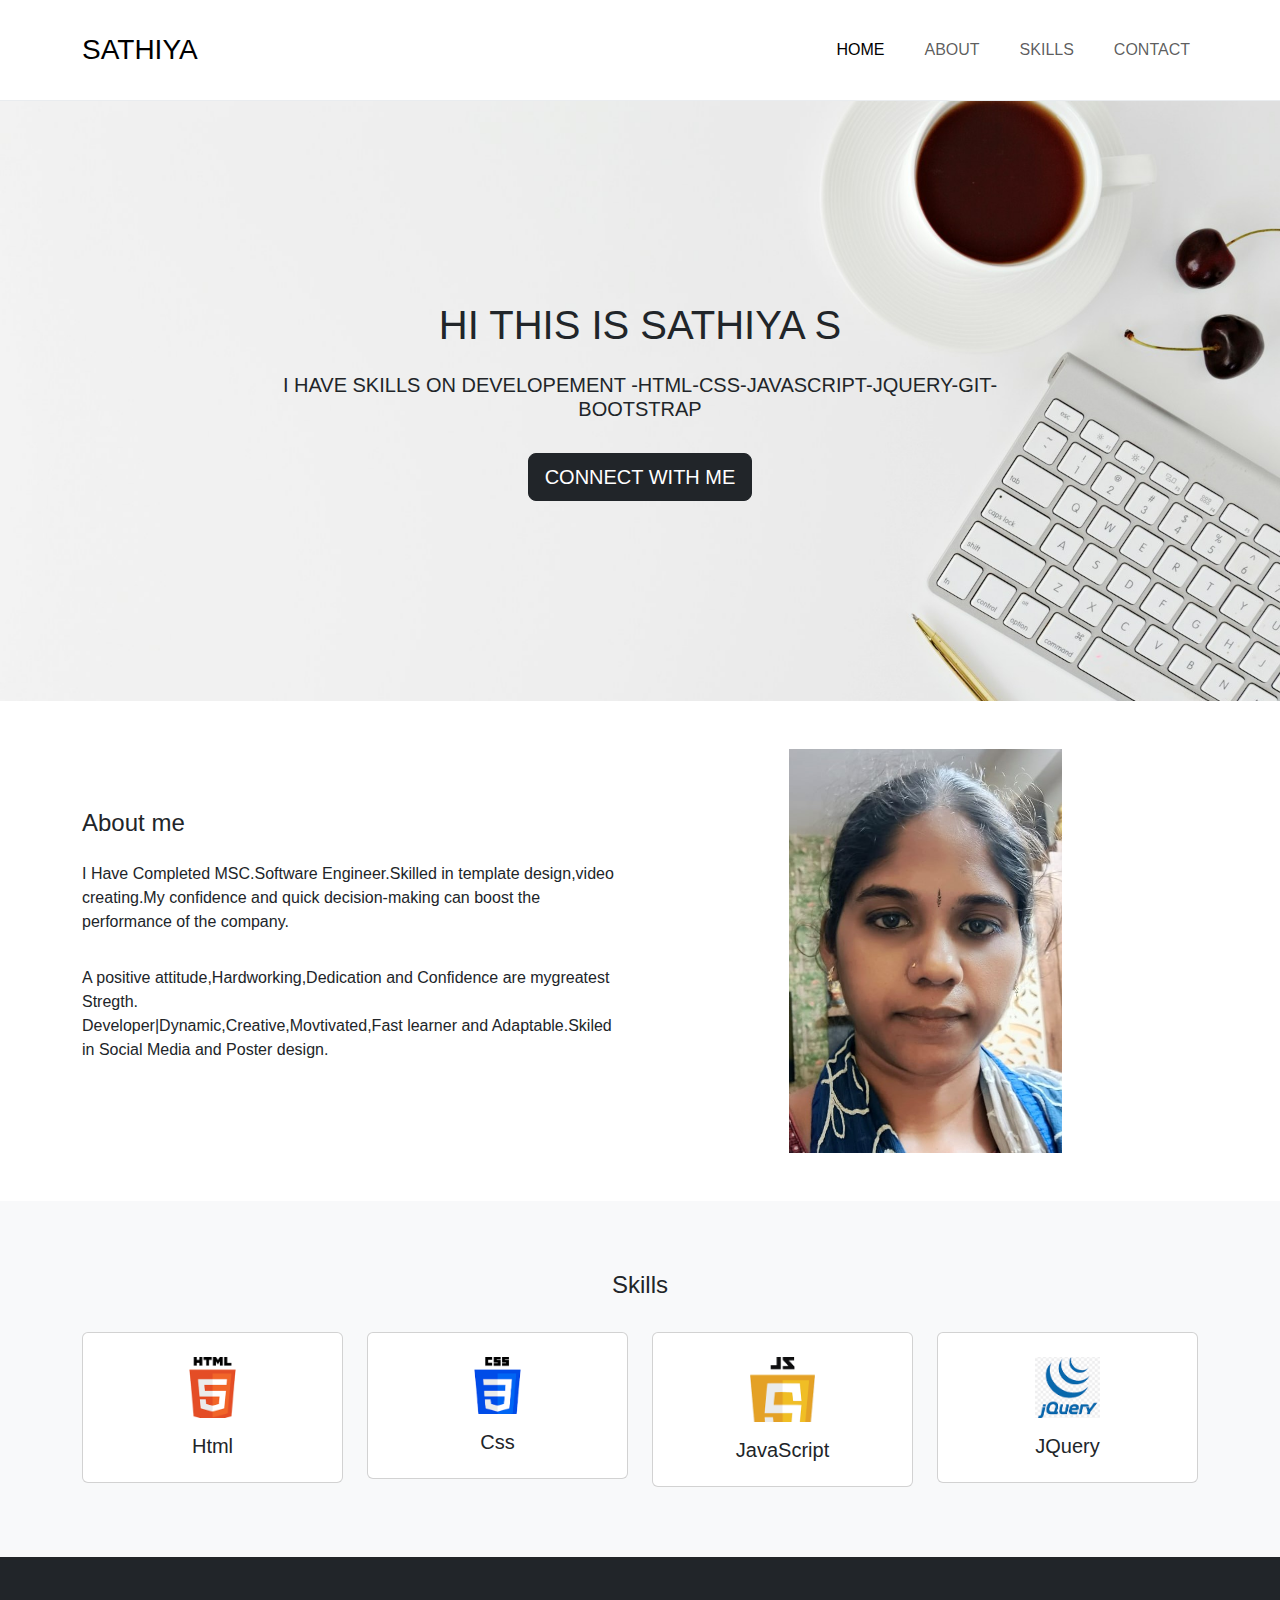
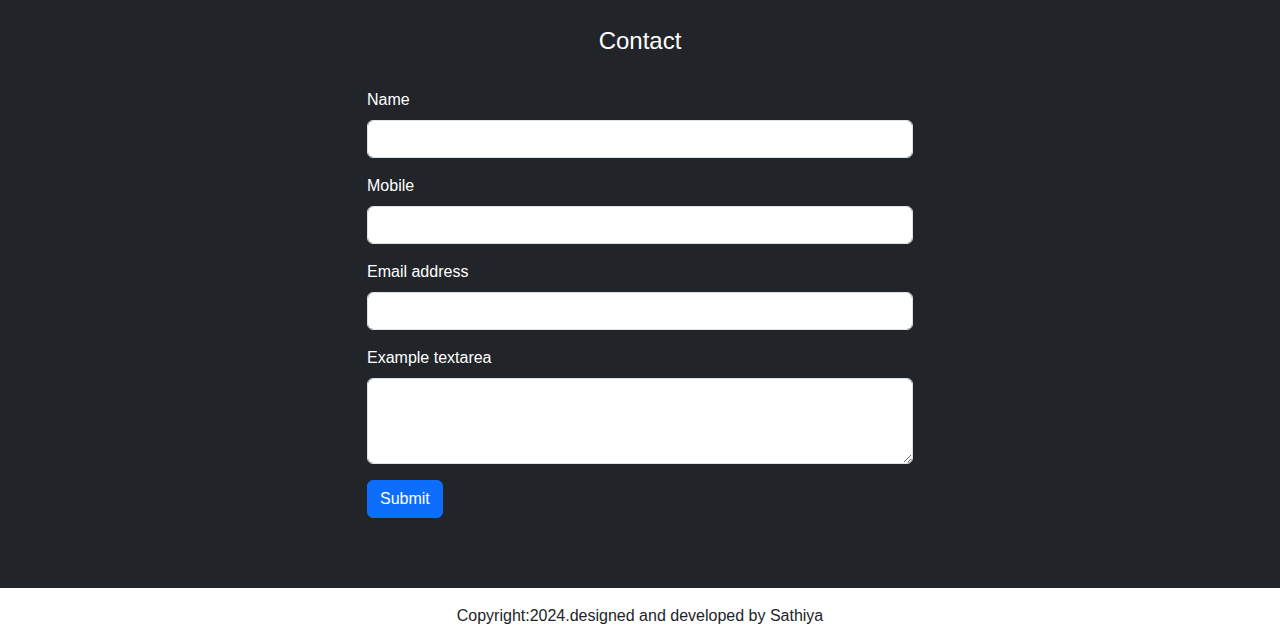
<file: index.html>
<!DOCTYPE html>
<html lang="en">
<head>
    <meta charset="UTF-8">
    <meta name="viewport" content="width=device-width, initial-scale=1.0">
    <title>sathiya portfolio</title>
    <link rel="preconnect" href="https://fonts.googleapis.com">
    <link href="https://cdn.jsdelivr.net/npm/bootstrap@5.3.3/dist/css/bootstrap.min.css" rel="stylesheet" integrity="sha384-QWTKZyjpPEjISv5WaRU9OFeRpok6YctnYmDr5pNlyT2bRjXh0JMhjY6hW+ALEwIH" crossorigin="anonymous">
    <link rel="stylesheet" href="./style.css">
</head>
<body>
    <nav class="navbar navbar-expand-lg  py-4 text-uppercase border-bottom border-light-subtle ">
        <div class="container">
          <a class="navbar-brand fs-3" href="#">Sathiya</a>
          <button class="navbar-toggler" type="button" data-bs-toggle="collapse" data-bs-target="#navbarSupportedContent" aria-controls="navbarSupportedContent" aria-expanded="false" aria-label="Toggle navigation">
            <span class="navbar-toggler-icon"></span>
          </button>
          <div class="collapse navbar-collapse" id="navbarSupportedContent">
            <ul class="navbar-nav ms-auto mb-2 mb-lg-0 gap-4">
              <li class="nav-item">
                <a class="nav-link active" aria-current="page" href="#">Home</a>
              </li>
              <li class="nav-item">
                <a class="nav-link"  href="#about">About</a>
              </li>
              <li class="nav-items">
                <a class="nav-link" href="#skills">Skills</a>
              </li>
              <li class="nav-items">
                <a class="nav-link" href="#contact">Contact</a>
              </li>
             </div>
        </div>
      </nav>
      <section class="banner text-center text-uppercase">
        <div class="container">
            <div class="row">
                <div class="col-md-12">
                  <div class="w-75 m-auto">
                    <h1 class="pb-3">HI THIS IS SATHIYA S</h1>
                    <h5 class="pb-4">I have skills on Developement -Html-Css-JavaScript-JQuery-Git-Bootstrap</h5>
                    <a href="https://wa.me/+918553486050?text=Hi Sathiya!!!"class="btn btn-dark btn-lg " target="_blank">connect with me</a>
                    
                  </div>
                </div>
              </div>
            </div>
          </section>
          <section id="about" class="py-5">
            <div class="container">
              <div class="row align-items-center">
                <div class="col-md-6">
                  <h4 class="pb-3">About me</h4>
                  <p class="pb-3">I Have Completed MSC.Software Engineer.Skilled in template design,video creating.My confidence and quick decision-making can boost the performance of the company. </p>
                  <p class="pb-3 ">A positive attitude,Hardworking,Dedication and Confidence are mygreatest Stregth. <br>Developer|Dynamic,Creative,Movtivated,Fast learner and Adaptable.Skiled in Social Media and Poster design.</p>
                </div>
                <div class="col-md-6 text-center">
                  <img src="./sathya new photo.jpg" alt="sathiya" class="img-fluid w-50   "  />
                </div>
              </div>
            </div>
          </section>
          <section id="skills" class="bg-light skills-paddind">
            <div class="container">
              <div class="row">
                <div class="col-md-12">
                  <h4 class="text-center pb-4">Skills</h4>
                </div>
              </div>
              <div class="row">
                <div class="col-md-3">
                  <div class="card text-center" >
                    <img src="./Html.png" class="card-img-top w-25 m-auto pt-4" alt="Html">
                    <div class="card-body"> 
                      <h5 class="card-title">Html</h5>
                      <p class="card-text"> </p>
                      
                    </div>
                  </div>
                </div>
                <div class="col-md-3">
                  <div class="card text-center" >
                    <img src="./Css.png" class="card-img-top w-25 m-auto pt-4" alt="Css">
                    <div class="card-body"> 
                      <h5 class="card-title">Css</h5>
                      <p class="card-text"></p>
                      
                    </div>
                  </div>
                </div>
                <div class="col-md-3">
                  <div class="card text-center"> 
                    <img src="./JS.png" class="card-img-top w-25 m-auto pt-4" alt="JavaScript">
                    <div class="card-body"> 
                      <h5 class="card-title">JavaScript</h5>
                      <p class="card-text"></p>
                     
                    </div>
                  </div>
                </div>
                <div class="col-md-3">
                  <div class="card text-center" >
                    <img src="./JQuery.png" class="card-img-top w-25 m-auto pt-4" alt="JQuery">
                    <div class="card-body"> 
                      <h5 class="card-title">JQuery</h5>
                      <p class="card-text"></p>
                      
                    </div>
                  </div>
                </div>
              </div>
            </div>
          </section>
          <section id="contact" class="bg-dark text-white skills-paddind">
            <div class="container">
              <div class="row">
                <div class="col-md-12">
                  <h4 class="text-center pb-4">Contact</h4>
                </div>
              </div>
              <div class="row justify-content-center">
                <div class="col-md-6">
                  <form>
                    <div class="mb-3">
                      <label for="exampleInputPassword1" class="form-label">Name</label>
                      <input type="text" class="form-control" id="exampleInputName">
                    </div>
                    <div class="mb-3">
                      <label for="exampleInputPassword1" class="form-label">Mobile</label>
                      <input type="number" class="form-control" id="exampleInputName">
                    </div>
                    
                    <div class="mb-3">
                      <label for="exampleInputPassword1" class="form-label">Email address</label>
                      <input type="Email" class="form-control" id="exampleInputInputEmail">
                    </div>
                    <div class="mb-3">
                      <label for="exampleFormControlTextarea1" class="form-label">Example textarea</label>
                      <textarea class="form-control" id="exampleFormControlTextarea1" rows="3"></textarea>
                    </div>
                    
                    <button type="submit" class="btn btn-primary">Submit</button>
                  </form>
                </div>
              </div>
            </div>
          </section>
          <footer class="py-3">
            <div class="container">
              <div class="row">
                <div class="col-md-12">
                  <p class="text-center m-0">Copyright:2024.designed and developed by Sathiya</p>
                </div>
              </div>
            </div>
          </footer>
</body>
<script src="https://cdn.jsdelivr.net/npm/bootstrap@5.3.3/dist/js/bootstrap.bundle.min.js" integrity="sha384-YvpcrYf0tY3lHB60NNkmXc5s9fDVZLESaAA55NDzOxhy9GkcIdslK1eN7N6jIeHz" crossorigin="anonymous"></script>
</html>
</file>
<file: style.css>
*{
    font-family: 'poppins',sans-serif;
}
.banner{
    background-image: url(./image.jpg);
    background-size:cover;
    background-repeat: no-repeat;
    padding: 200px 0;
}
.skills-paddind{
    padding: 70px 0;
}
</file>
